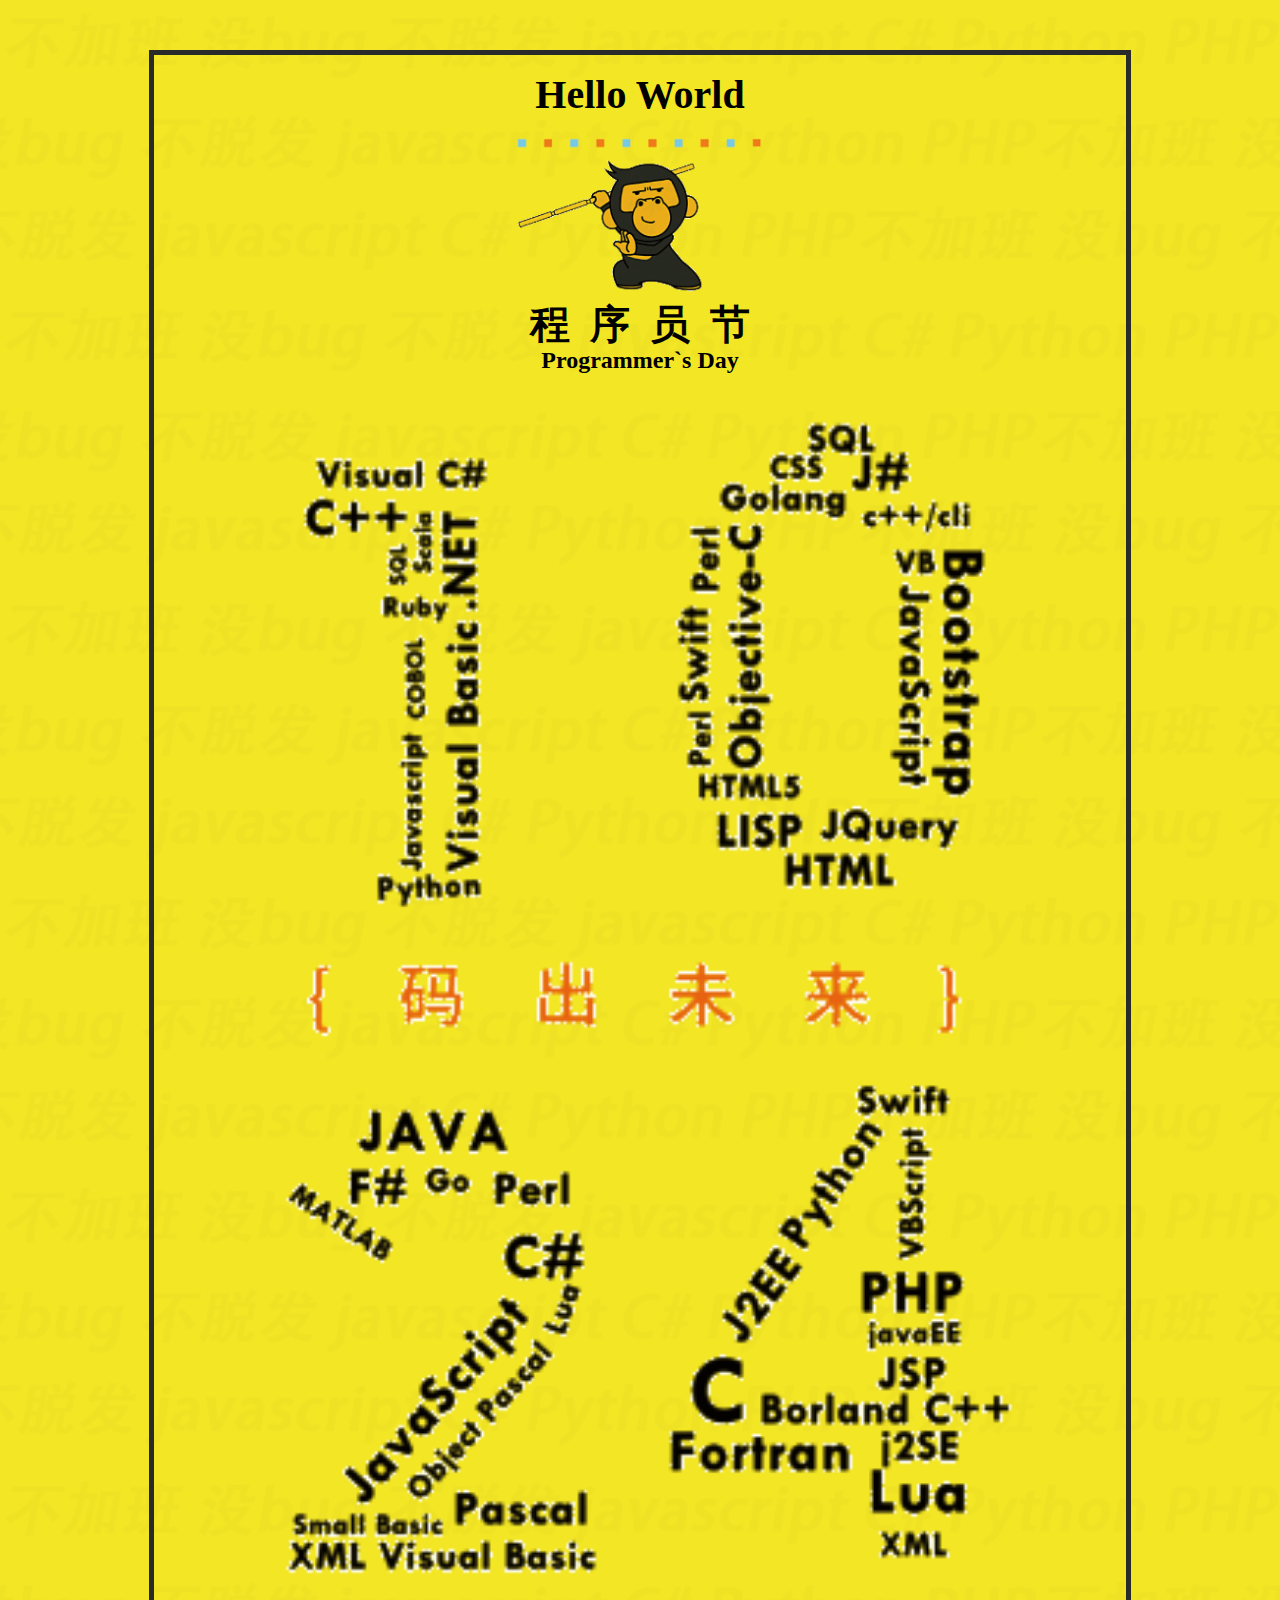
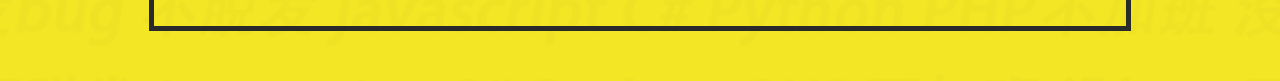
<file: index.html>
<!DOCTYPE html>
<html lang="en">
<head>
    <meta name="referrer" content="always">
    <meta http-equiv="Content-Type" content="text/html; charset=UTF-8">
    <meta http-equiv="X-UA-Compatible" content="IE=8">
    <meta http-equiv="Expires" content="0">
    <meta http-equiv="Pragma" content="no-cache">
    <meta http-equiv="Cache-control" content="no-cache">
    <meta http-equiv="Cache" content="no-cache">
    <meta charset="utf-8">
    <meta name="viewport" content="width=device-width,minimum-scale=1.0,maximum-scale=1.0,user-scalable=no">
    <meta http-equiv="x-dns-prefetch-control" content="on">
    <meta name="format-detection" content="telephone=no">
    <title>程序员节日快乐</title>
    <link rel="stylesheet" href="css/main.css">
    <link rel="stylesheet" href="css/attack.css">
    <link rel="stylesheet" type="text/css" href="css/step2.css">
</head>

<body>
    <div id="step1">
        <div class="part_one">
            <div class="part1_border">
                <div class="main_text">Hello World</div>
                <div class="monkey"></div>
                <div class="text_2"><span>程</span><span>序</span><span>员</span><span>节</span></div>
                <div class="text_3">Programmer`s Day</div>
                <div class="text_4_pho">
                    <img id="attack" class="block" src="images/bg/page_text.gif" />
                    <div id="attack_wrap" class="hide">
                        <p class="user_name"></p>
                        <p class="special_text">You are special.</p>
                        <div class="label_list clearfix">
                            <span class="label_item">adorable</span>
                            <span class="label_item">extraordinary</span>
                            <span class="label_item">imaginative</span>
                            <span class="label_item">cute</span>
                            <span class="label_item">smart</span>
                            <span class="label_item">lovely</span>
                            <span class="label_item">outstanding</span>
                            <span class="label_item">impressive</span>
                            <span class="label_item">incomparable</span>
                            <span class="label_item">attractive</span>
                            <span class="label_item">charming</span>
                            <span class="label_item">brilliant</span>
                            <span class="label_item">excellent</span>
                            <span class="label_item">sweet</span>
                            <span class="label_item">energetic</span>
                            <span class="label_item">responsible</span>
                            <span class="label_item">cheerful</span>
                        </div>
                    </div>
                </div>
            </div>
        </div>
        <div id="attack_color">
            <div class="attack_text">入侵危机</div>
        </div>
        <canvas id="canvas"></canvas>
    </div>
    <div id="step2">
        <div id="pageBg"></div>
        <div id="view">
            <div id="mian">
                <div id="tZ">
                    <div id="wanted" class="wantedhide">
                        <div class="item_line first_line">
                            <span>昵称:</span>
                            <span class="name"></span>
                        </div>
                        <div class="item_line">
                            <span>职业:</span>
                            <span class="job"></span>
                        </div>
                        <div class="item_line">
                            <span>性格:</span>
                            <span class="speacl"></span>
                        </div>
                        <div class="item_line">
                            <span>鉴定:</span>
                            <span class="sex"></span>
                        </div>
                        <div class="page_title">黑客通缉令</div>
                        <img class="user_photo" />
                        <div class="card_container"></div>
                    </div>
                    <div id="panoBg"></div>
                    <div id="cloud"></div>
                    <div id="pano"></div>
                </div>
            </div>
        </div>
    </div>
    <script type="text/javascript" src="js/data.js"></script>
    <script type="text/javascript" src="js/m.Tween.js"></script>
    <script type="text/javascript" src="js/step2.js?v=1.0.0"></script>
    <script src="js/attack.js"></script>
    <script src="https://g.alicdn.com/dingding/dingtalk-jsapi/2.7.13/dingtalk.open.js"></script>
    <script>
        var autoPlay = false;
        window.userInfo = {};
        document.getElementById('attack').addEventListener('click', function () {
            autoPlay = true;
            setLoding();
            chooseLabel();
        });

        setTimeout(function () {
            if (autoPlay) {
                return;
            }
            window.speac = '';
            chooseLabel();
        }, 2000)

        dd.ready(function () {
            dd.runtime.permission.requestAuthCode({
                corpId: 'xxxx', // 企业id
                onSuccess: function (info) {
                    getUserInfo(info.code);
                },
                onFail: function (err) {
                    window.alert(JSON.stringify(err) + 0)
                }
            });
        });

        function getUserInfo(code) {
            $.ajax({
                type: "GET",
                url: '',
                dataType: "json",
                data: {
                    code: code
                },
                success: function (data) {
                    if (data.success) {
                        window.userInfo = data.data || {};
                        sessionStorage.userInfo = JSON.stringify(data.data);
                        document.getElementsByClassName('user_name')[0].innerText = window.userInfo.name + '：';
                    } else {
                        alert(data.message);
                    }
                },
                //请求失败，包含具体的错误信息
                error: function (e) {
                    alert(JSON.stringify(e));
                }
            })
        }
    </script>
</body>

</html>
</file>
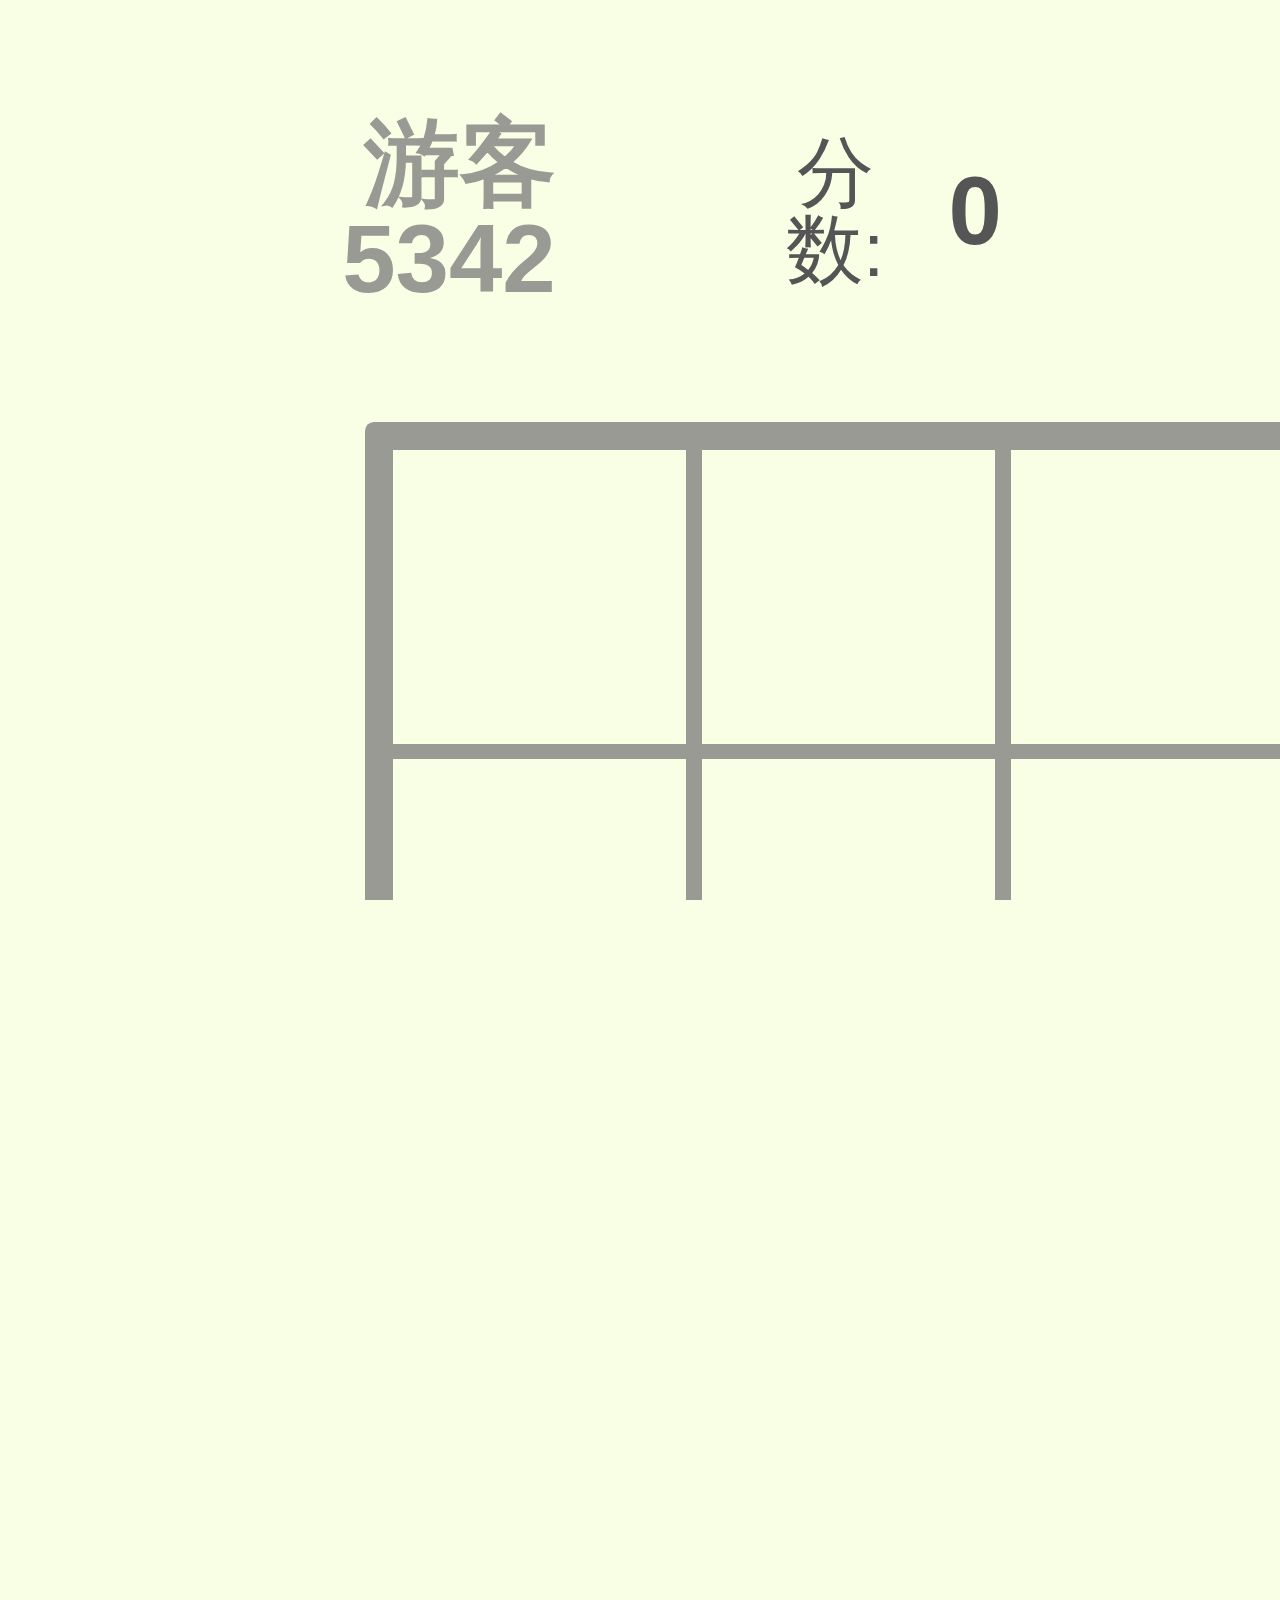
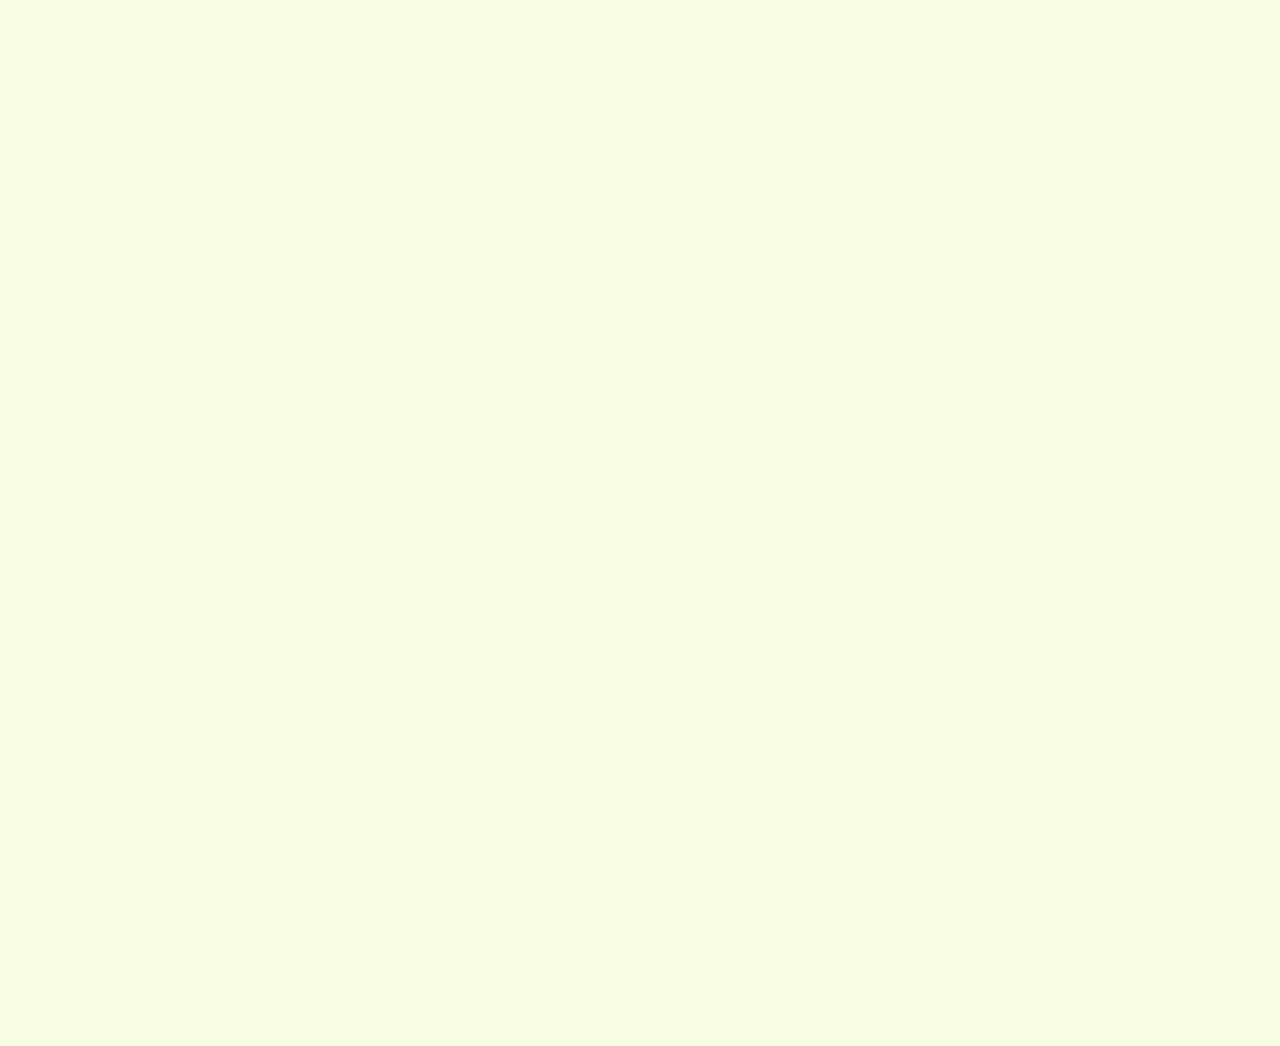
<file: 1024.html>
<!DOCTYPE html>
<html>

<head>
    <meta name="referrer" content="always">
    <meta http-equiv="Content-Type" content="text/html; charset=UTF-8">
    <meta http-equiv="X-UA-Compatible" content="IE=8">
    <meta http-equiv="Expires" content="0">
    <meta http-equiv="Pragma" content="no-cache">
    <meta http-equiv="Cache-control" content="no-cache">
    <meta http-equiv="Cache" content="no-cache">
    <meta charset="utf-8">
    <meta name="viewport" content="width=device-width,minimum-scale=1.0,maximum-scale=1.0,user-scalable=no">
    <meta http-equiv="x-dns-prefetch-control" content="on">
    <meta name="format-detection" content="telephone=no">
    <title>1024</title>
    <style>
        html,
        body,
        div,
        span,
        applet,
        object,
        iframe,
        h1,
        h2,
        h3,
        h4,
        h5,
        h6,
        p,
        blockquote,
        pre,
        a,
        abbr,
        acronym,
        address,
        big,
        cite,
        code,
        del,
        dfn,
        em,
        img,
        ins,
        kbd,
        q,
        s,
        samp,
        small,
        strike,
        strong,
        sub,
        sup,
        tt,
        var,
        b,
        u,
        i,
        center,
        dl,
        dt,
        dd,
        ol,
        ul,
        li,
        fieldset,
        form,
        label,
        legend,
        table,
        caption,
        tbody,
        tfoot,
        thead,
        tr,
        th,
        td,
        article,
        aside,
        canvas,
        details,
        embed,
        figure,
        figcaption,
        footer,
        header,
        hgroup,
        menu,
        nav,
        output,
        ruby,
        section,
        summary,
        time,
        mark,
        audio,
        video {
            margin: 0;
            padding: 0;
            border: 0;
            font-size: 100%;
            font: inherit;
            vertical-align: baseline
        }

        article,
        aside,
        details,
        figcaption,
        figure,
        footer,
        header,
        hgroup,
        menu,
        nav,
        section {
            display: block
        }

        body {
            line-height: 1
        }

        ol,
        ul {
            list-style: none
        }

        blockquote,
        q {
            quotes: none
        }

        blockquote:before,
        blockquote:after,
        q:before,
        q:after {
            content: '';
            content: none
        }

        table {
            border-collapse: collapse;
            border-spacing: 0
        }

        @charset "UTF-8";

        * {
            box-sizing: border-box;
        }

        a {
            color: #1B9AAA;
            text-decoration: none;
            border-bottom: 1px solid currentColor;
        }

        a:hover {
            color: #14727e;
        }

        a:focus,
        a:active {
            color: #0d4a52;
        }

        body,
        html {
            position: relative;
            width: 100%;
            height: 100%;
            display: -webkit-box;
            display: -ms-flexbox;
            display: flex;
            -webkit-box-orient: vertical;
            -webkit-box-direction: normal;
            -ms-flex-direction: column;
            flex-direction: column;
            font-family: "Arvo", Helvetica, sans-serif;
            color: #555;
            background: #F8FFE5;
            overflow: hidden;
        }

        strong {
            font-weight: bold;
        }

        p {
            line-height: 1.6;
        }

        .inspired {
            margin-top: 1em;
            font-size: 0.9rem;
            color: #9a9a95;
        }

        h1 {
            font-size: 2.2rem;
        }

        .container {
            margin: 0 auto;
            padding-bottom: 3.5rem;
            -webkit-box-flex: 1;
            -ms-flex: 1;
            flex: 1;
            width: 100%;
            max-width: 550px;
            text-align: center;
        }

        .scores {
            display: -webkit-box;
            display: -ms-flexbox;
            display: flex;
            -webkit-box-pack: center;
            -ms-flex-pack: center;
            justify-content: center;
        }

        .score-container {
            display: -webkit-box;
            display: -ms-flexbox;
            display: flex;
            -webkit-box-pack: center;
            -ms-flex-pack: center;
            justify-content: center;
            -webkit-box-align: center;
            -ms-flex-align: center;
            align-items: center;
            margin: 1.8rem;
            font-size: 1.2rem;
            line-height: 1;
            color: #555;
        }

        .score-container.best-score {
            color: #9a9a95;
        }

        .score {
            margin-left: 1rem;
            position: relative;
            font-weight: bold;
            font-size: 1.5rem;
            vertical-align: middle;
            text-align: right;
        }

        .game {
            position: relative;
            margin: 0 auto;
            background: #9a9a95;
            padding: 0.33rem;
            display: inline-block;
            border-radius: 0.14rem;
            box-sizing: border-box;
        }

        .tile-container {
            border-radius: 6px;
            position: relative;
            width: 19.3rem;
            height: 19.3rem;
        }

        .tile,
        .background {
            display: block;
            color: #F8FFE5;
            position: absolute;
            width: 4.8rem;
            height: 4.8rem;
            box-sizing: border-box;
            text-align: center;
        }

        .background {
            z-index: 1;
            text-align: center;
            border: 7px solid #9a9a95;
            background-color: #F8FFE5;
        }

        .tile {
            opacity: 0;
            z-index: 2;
            background: #FFC43D;
            color: #F8FFE5;
            display: -webkit-box;
            display: -ms-flexbox;
            display: flex;
            -webkit-box-align: center;
            -ms-flex-align: center;
            align-items: center;
            -webkit-box-pack: center;
            -ms-flex-pack: center;
            justify-content: center;
            font-size: 1.8rem;
            align-items: center;
            -webkit-transition: 110ms ease-in-out;
            transition: 110ms ease-in-out;
            border-radius: 3px;
            border: 7px solid #9a9a95;
            box-sizing: border-box;
        }

        .tile--4 {
            background: #EF476F;
            color: #F8FFE5;
        }

        .tile--8 {
            background: #1B9AAA;
            color: #F8FFE5;
        }

        .tile--16 {
            background: #06D6A0;
            color: #F8FFE5;
        }

        .tile--32 {
            background: #f37694;
            color: #F8FFE5;
        }

        .tile--64 {
            background: #22c2d6;
            color: #F8FFE5;
        }

        .tile--128 {
            background: #17f8be;
            color: #F8FFE5;
        }

        .tile--256 {
            background: #ffd470;
            color: #F8FFE5;
        }

        .tile--512 {
            background: #eb184a;
            color: #F8FFE5;
        }

        .tile--1024 {
            background: #14727e;
            color: #F8FFE5;
        }

        .tile--2048 {
            background: #05a47b;
            color: #F8FFE5;
        }

        .tile--pop {
            -webkit-animation: pop 0.3s ease-in-out;
            animation: pop 0.3s ease-in-out;
            -webkit-animation-fill-mode: forwards;
            animation-fill-mode: forwards;
        }

        .tile--shrink {
            -webkit-animation: shrink 0.5s ease-in-out;
            animation: shrink 0.5s ease-in-out;
            -webkit-animation-fill-mode: forwards;
            animation-fill-mode: forwards;
        }

        .add {
            position: absolute;
            opacity: 0;
            left: 120%;
            top: 0;
            font-size: 1rem;
            color: #1B9AAA;
        }

        .add.active {
            -webkit-animation: add 0.8s ease-in-out;
            animation: add 0.8s ease-in-out;
        }

        @-webkit-keyframes add {
            0% {
                opacity: 1;
                top: 0;
            }

            100% {
                opacity: 0;
                top: -100%;
            }
        }

        @keyframes add {
            0% {
                opacity: 1;
                top: 0;
            }

            100% {
                opacity: 0;
                top: -100%;
            }
        }

        @-webkit-keyframes pop {
            0% {
                -webkit-transform: scale(0.5);
                transform: scale(0.5);
                opacity: 0;
            }

            90% {
                -webkit-transform: scale(1.1);
                transform: scale(1.1);
                opacity: 1;
            }

            100% {
                -webkit-transform: scale(1);
                transform: scale(1);
                opacity: 1;
            }
        }

        @keyframes pop {
            0% {
                -webkit-transform: scale(0.5);
                transform: scale(0.5);
                opacity: 0;
            }

            90% {
                -webkit-transform: scale(1.1);
                transform: scale(1.1);
                opacity: 1;
            }

            100% {
                -webkit-transform: scale(1);
                transform: scale(1);
                opacity: 1;
            }
        }

        @-webkit-keyframes shrink {
            0% {
                -webkit-transform: scale(1);
                transform: scale(1);
                opacity: 1;
            }

            100% {
                -webkit-transform: scale(0.9);
                transform: scale(0.9);
                opacity: 0.9;
            }
        }

        @keyframes shrink {
            0% {
                -webkit-transform: scale(1);
                transform: scale(1);
                opacity: 1;
            }

            100% {
                -webkit-transform: scale(0.9);
                transform: scale(0.9);
                opacity: 0.9;
            }
        }

        .end {
            opacity: 0;
            z-index: -1;
            position: fixed;
            top: 0;
            left: 0;
            width: 100%;
            height: 100%;
            display: -webkit-box;
            display: -ms-flexbox;
            display: flex;
            -webkit-box-orient: vertical;
            -webkit-box-direction: normal;
            -ms-flex-direction: column;
            flex-direction: column;
            -webkit-box-pack: center;
            -ms-flex-pack: center;
            justify-content: center;
            -webkit-box-align: center;
            -ms-flex-align: center;
            align-items: center;
            background: rgba(85, 85, 85, 0.9);
            color: white;
            font-size: 2rem;
            -webkit-transition: opacity 0.3s ease-in-out;
            transition: opacity 0.3s ease-in-out;
        }

        .this_score_title {
            font-size: 16px;
            line-height: 28px;
        }

        .this_score {
            font-size: 70px;
            line-height: 80px;
        }

        #new_rcored {
            color: coral;
            display: none;
            padding-bottom: 20px;
        }

        .best_score_wrap {
            border: 1px solid #999;
            width: 304px;
        }

        .best_score_wrap .best_text {
            font-size: 14px;
            line-height: 16px;
            padding: 10px;
            text-align: right;
            border-bottom: 1px solid #999;
        }

        .best_score_list:after {
            content: "";
            display: block;
            clear: both;
        }

        .best_score_item {
            float: left;
            width: 100px;
            box-sizing: border-box;
            padding: 10px;
        }

        .best_score_item .name {
            font-size: 14px;
            color: #ddd;
            line-height: 20px;
            padding: 10px 0 2px;
        }

        .best_score_item .photo {
            width: 60px;
            height: 60px;
            display: block;
            margin: 0 auto;
            border-radius: 50%;
        }

        .best_score_item .scores {
            font-size: 16px;
            color: #fff;
            line-height: 18px;
            text-align: center;
            padding: 0;
        }

        #try-again {
            margin: 100px 0 60px;
        }

        .history_score {
            font-size: 16px;
        }

        .history_score span {

            color: #FFC43D;
        }

        .end btn {
            margin-top: 1rem;
        }

        .end.active {
            opacity: 1;
            z-index: 1000;
        }

        .monkey {
            font-size: 3rem;
            margin: 1rem 0;
        }

        .btn {
            font-family: inherit;
            font-size: 1rem;
            border: none;
            background: #1B9AAA;
            letter-spacing: 1px;
            color: white;
            font-weight: 300;
            padding: 0.9em 1.5em;
            border-radius: 3px;
            border: 1px solid transparent;
            cursor: pointer;
        }

        .btn:hover {
            background-color: #14727e;
        }

        .btn:active {
            background-color: #0d4a52;
        }

        .btn:focus {
            box-shadow: 0 0 10px #0d4a52 inset;
            outline: none;
        }

        .not-recommended {
            display: -webkit-box;
            display: -ms-flexbox;
            display: flex;
            -webkit-box-pack: center;
            -ms-flex-pack: center;
            justify-content: center;
            -webkit-box-align: center;
            -ms-flex-align: center;
            align-items: center;
            margin-top: 2.5rem;
        }

        .not-recommended *+* {
            margin-left: 10px;
        }

        .not-recommended__item+.not-recommended__annotation:before {
            font-size: 30px;
            content: "😐";
        }

        .not-recommended__item:hover+.not-recommended__annotation:before {
            content: "😟";
        }

        .not-recommended__item:focus+.not-recommended__annotation:before {
            content: "😄";
        }

        .not-recommended__item:active+.not-recommended__annotation:before {
            content: "😨";
        }

        #best_list {
            position: fixed;
            left: 0;
            right: 0;
            bottom: 0;
            top: 0;
            background: rgba(85, 85, 85, 0.9);
            z-index: -1;
            display: none;
        }

        #best_list .best_wrap {
            background: #fff;
            width: 290px;
            height: 500px;
            max-height: 500px;
            margin: auto;
            position: absolute;
            overflow: auto;
            left: 0;
            right: 0;
            bottom: 0;
            top: 0;
            border: 5px solid #ff505070;
        }

        #best_list .user_item::after {
            content: "";
            display: block;
            clear: both;
        }

        #best_list .user_item {
            padding: 10px 20px;
            border-bottom: 1px solid #f1f1f1;
        }

        #best_list .user_photo {
            float: left;
            width: 50px;
            height: 50px;
        }

        #best_list .user_info {
            float: left;
            padding: 5px 10px;
        }

        #best_list .user_name {
            color: cornflowerblue;
            text-align: left;
            font-size: 18px;
            line-height: 22px;
        }

        #best_list .user_score {
            color: deepskyblue;
            text-align: left;
            font-size: 16px;
            line-height: 18px;
        }
    </style>
</head>

<body>
    <div class="container">
        <div class="scores">
            <div class="score-container best-score">
                <div class="score">
                    <div id="unser_name"></div>
                </div>
            </div>
            <div class="score-container">
                分数:
                <div class="score">
                    <div id="score">0</div>
                    <div class="add" id="add"></div>
                </div>
            </div>
        </div>
        <div class="game">
            <div id="tile-container" class="tile-container"></div>
            <div class="end" id="end">
                <div class="this_score_title">本次得分</div>
                <div class="this_score">70</div>
                <div id="new_rcored">新纪录!!!</div>
                <div class="best_score_wrap">
                    <p class="best_text">查看全部排行榜</p>
                    <div class="best_score_list"></div>
                </div>
                <button class="btn not-recommended__item js-restart-btn" id="try-again">再试一次</button>
                <div class="history_score">历史最高: <span id="history_score">0</span></div>
            </div>
        </div>
        <div id="best_list">
            <div style="color: coral; font-size: 22px; padding: 40px;">牛人排行榜</div>
            <div class="best_wrap">
            </div>
        </div>
        <div class="not-recommended">
            <button class="btn not-recommended__item js-restart-btn">重新开始</button>
            <button class="btn not-recommended__item" id="restart">查看牛人榜</button>
        </div>
    </div>
    <script>
        'use strict';

        var showData = false;
        var userInfo = {};
        var bastList = [];
        var bestScore = 0;
        var id;

        function initRem() {
            document.documentElement.style.fontSize = document.documentElement.clientWidth / 20 + 'px';
            window.addEventListener("resize", function () {
                setTimeout(function () {
                    document.documentElement.style.fontSize = document.documentElement.clientWidth / 20 + 'px';
                }, 100);
            }, false);
        }
        initRem();
        document.getElementById('restart').onclick = function () {
            getList();
            document.getElementById('best_list').style.display = 'block';
            document.getElementById('best_list').style.zIndex = '1000';
            showData = true;
        }
        document.getElementsByClassName('best_text')[0].onclick = function () {
            getList();
            document.getElementById('best_list').style.display = 'block';
            document.getElementById('best_list').style.zIndex = '1000';
            showData = true;
        }
        document.getElementById('best_list').onclick = function () {
            document.getElementById('best_list').style.display = 'none';
            document.getElementById('best_list').style.zIndex = '-1';
            showData = false;
        }

        try {
            userInfo = JSON.parse(sessionStorage.userInfo);
            userInfo.name = userInfo.name || ('游客' + (Date.now() + '').substring(9));
        } catch (error) {
            userInfo.name = userInfo.name || ('游客' + (Date.now() + '').substring(9));
        }
        document.getElementById('unser_name').innerText = userInfo.name || '匿名用户';
        var _extends = Object.assign || function (target) { for (var i = 1; i < arguments.length; i++) { var source = arguments[i]; for (var key in source) { if (Object.prototype.hasOwnProperty.call(source, key)) { target[key] = source[key]; } } } return target; };

        var game = null;
        // var bestScore = 0;
        var scoreDiv = document.getElementById('score');
        // var bestScoreDiv = document.getElementById('bestScore');
        var addDiv = document.getElementById('add');
        var endDiv = document.getElementById('end');
        var size = 4;
        var nextId = 1;
        var score = 0;
        function initGame() {
            game = Array(size * size).fill(null); // 4 x 4 grid, represented as an array
            // initBestScore();
        }

        function updateDOM(before, after) {
            var newElements = getNewElementsDOM(before, after);
            var existingElements = getExistingElementsDOM(before, after);
            var mergedTiles = getMergedTiles(after);
            removeElements(mergedTiles);
            drawGame(newElements, true);
            drawGame(existingElements);
        }

        function removeElements(mergedTiles) {
            for (var _iterator = mergedTiles, _isArray = Array.isArray(_iterator), _i = 0, _iterator = _isArray ? _iterator : _iterator[Symbol.iterator](); ;) {
                var _ref;

                if (_isArray) {
                    if (_i >= _iterator.length) break;
                    _ref = _iterator[_i++];
                } else {
                    _i = _iterator.next();
                    if (_i.done) break;
                    _ref = _i.value;
                }

                var tile = _ref;

                var _loop = function _loop() {
                    if (_isArray2) {
                        if (_i2 >= _iterator2.length) return 'break';
                        _ref2 = _iterator2[_i2++];
                    } else {
                        _i2 = _iterator2.next();
                        if (_i2.done) return 'break';
                        _ref2 = _i2.value;
                    }

                    var id = _ref2;

                    var currentElm = document.getElementById(id);
                    positionTile(tile, currentElm);
                    currentElm.classList.add('tile--shrink');
                    setTimeout(function () {
                        currentElm.remove();
                    }, 100);
                };

                for (var _iterator2 = tile.mergedIds, _isArray2 = Array.isArray(_iterator2), _i2 = 0, _iterator2 = _isArray2 ? _iterator2 : _iterator2[Symbol.iterator](); ;) {
                    var _ref2;

                    var _ret = _loop();

                    if (_ret === 'break') break;
                }
            }
        }

        function getMergedTiles(after) {
            return after.filter(function (tile) {
                return tile && tile.mergedIds;
            });
        }

        function getNewElementsDOM(before, after) {
            var beforeIds = before.filter(function (tile) {
                return tile;
            }).map(function (tile) {
                return tile.id;
            });
            var newElements = after.filter(function (tile) {
                return tile && beforeIds.indexOf(tile.id) === -1;
            });
            return newElements;
        }

        function getExistingElementsDOM(before, after) {
            var beforeIds = before.filter(function (tile) {
                return tile;
            }).map(function (tile) {
                return tile.id;
            });
            var existingElements = after.filter(function (tile) {
                return tile && beforeIds.indexOf(tile.id) !== -1;
            });
            return existingElements;
        }

        function drawBackground() {
            var tileContainer = document.getElementById('tile-container');
            var width = parseFloat(parseInt(getComputedStyle(document.getElementById('tile-container')).width) / 4);
            tileContainer.innerHTML = '';
            for (var i = 0; i < game.length; i++) {
                var tile = game[i];
                var tileDiv = document.createElement('div');
                var x = i % size;
                var y = Math.floor(i / size);
                tileDiv.style.top = y * width + 'px';
                tileDiv.style.left = x * width + 'px';

                tileDiv.classList.add("background");
                tileContainer.appendChild(tileDiv);
            }
        }

        function positionTile(tile, elm) {
            var x = tile.index % size;
            var y = Math.floor(tile.index / size);
            var width = parseFloat(parseInt(getComputedStyle(document.getElementById('tile-container')).width) / 4);
            elm.style.top = y * width + 'px';
            elm.style.left = x * width + 'px';
        }

        function drawGame(tiles, isNew) {
            var tileContainer = document.getElementById('tile-container');
            for (var i = 0; i < tiles.length; i++) {
                var tile = tiles[i];
                if (tile) {
                    if (isNew) {
                        (function () {
                            var tileDiv = document.createElement('div');
                            positionTile(tile, tileDiv);
                            tileDiv.classList.add('tile', 'tile--' + tile.value);
                            tileDiv.id = tile.id;
                            setTimeout(function () {
                                tileDiv.classList.add("tile--pop");
                            }, tile.mergedIds ? 1 : 150);
                            tileDiv.innerHTML = '<p>' + tile.value + '</p>';
                            tileContainer.appendChild(tileDiv);
                        })();
                    } else {
                        var currentElement = document.getElementById(tile.id);
                        positionTile(tile, currentElement);
                    }
                }
            }
        }

        function gameOver() {
            if (game.filter(function (number) {
                return number === null;
            }).length === 0) {
                var sameNeighbors = game.find(function (tile, i) {
                    var isRightSame = game[i + 1] && (i + 1) % 4 !== 0 ? tile.value === game[i + 1].value : false;
                    var isDownSame = game[i + 4] ? tile.value === game[i + 4].value : false;
                    if (isRightSame || isDownSame) {
                        return true;
                    }
                    return false;
                });
                return !sameNeighbors;
            }
        }

        function generateNewNumber() {
            // 0.9 probability of 2, 0.1 probability of 4
            var p = Math.random() * 100;
            return p <= 90 ? 2 : 4;
        }

        function addRandomNumber() {
            // Adds either a 2 or a 4 to an empty position in the game array
            var emptyCells = game.map(function (_, index) {
                return index;
            }).filter(function (index) {
                return game[index] === null;
            });
            if (emptyCells.length === 0) {
                return;
            }
            var newPos = emptyCells[Math.floor(Math.random() * emptyCells.length)];
            var newObj = {
                id: nextId++,
                index: newPos,
                value: generateNewNumber()
            };
            game.splice(newPos, 1, newObj);
        }

        function getIndexForPoint(x, y) {
            return y * size + x;
        }

        function reflectGrid(grid) {
            var reflectedGame = Array(size * size).fill(0);
            for (var row = 0; row < size; row++) {
                for (var col = 0; col < size; col++) {
                    var index1 = getIndexForPoint(col, row);
                    var index2 = getIndexForPoint(size - col - 1, row);
                    reflectedGame[index1] = grid[index2];
                }
            }
            return reflectedGame;
        }

        function rotateLeft90Deg(grid) {
            var rotatedGame = Array(size * size).fill(0);
            for (var row = 0; row < size; row++) {
                for (var col = 0; col < size; col++) {
                    var index1 = getIndexForPoint(col, row);
                    var index2 = getIndexForPoint(size - 1 - row, col);
                    rotatedGame[index1] = grid[index2];
                }
            }
            return rotatedGame;
        }

        function rotateRight90Deg(grid) {
            var rotatedGame = Array(size * size).fill(0);
            for (var row = 0; row < size; row++) {
                for (var col = 0; col < size; col++) {
                    var index1 = getIndexForPoint(col, row);
                    var index2 = getIndexForPoint(row, size - 1 - col);
                    rotatedGame[index1] = grid[index2];
                }
            }
            return rotatedGame;
        }

        /*
        For any cell whose neighbor to the right is empty, move that cell
        to the right. For any cell whose neighbor to the right is equal
        to the same value, combine the values together (e.g. 2+2 = 4)
        */
        function shiftGameRight(gameGrid) {
            // reflect game grid
            var reflectedGame = reflectGrid(gameGrid);
            // shift left
            reflectedGame = shiftGameLeft(reflectedGame);
            // reflect back
            return reflectGrid(reflectedGame);
        }

        function shiftGameLeft(gameGrid) {
            var newGameState = [];
            var totalAdd = 0;
            // for rows
            for (var i = 0; i < size; i++) {
                // for columns
                var firstPos = 4 * i;
                var lastPos = size + 4 * i;
                var currentRow = gameGrid.slice(firstPos, lastPos);
                var filteredRow = currentRow.filter(function (row) {
                    return row;
                });
                for (var _iterator3 = filteredRow, _isArray3 = Array.isArray(_iterator3), _i3 = 0, _iterator3 = _isArray3 ? _iterator3 : _iterator3[Symbol.iterator](); ;) {
                    var _ref3;

                    if (_isArray3) {
                        if (_i3 >= _iterator3.length) break;
                        _ref3 = _iterator3[_i3++];
                    } else {
                        _i3 = _iterator3.next();
                        if (_i3.done) break;
                        _ref3 = _i3.value;
                    }

                    var row = _ref3;

                    delete row.mergedIds;
                }

                for (var j = 0; j < filteredRow.length - 1; j++) {
                    if (filteredRow[j].value === filteredRow[j + 1].value) {
                        var sum = filteredRow[j].value * 2;
                        filteredRow[j] = {
                            id: nextId++,
                            mergedIds: [filteredRow[j].id, filteredRow[j + 1].id],
                            value: sum
                        };
                        filteredRow.splice(j + 1, 1);
                        score += sum;
                        totalAdd += sum;
                    }
                }
                while (filteredRow.length < size) {
                    filteredRow.push(null);
                };
                newGameState = [].concat(newGameState, filteredRow);
            }

            if (totalAdd > 0) {
                scoreDiv.innerHTML = score;
                addDiv.innerHTML = '+' + totalAdd;
                addDiv.classList.add('active');
                setTimeout(function () {
                    addDiv.classList.remove("active");
                }, 800);
                // if (score > bestScore) {
                //     localStorage.setItem('bestScore', score);
                //     initBestScore();
                // }
            }
            return newGameState;
        }

        function shiftGameUp(gameGrid) {
            var rotatedGame = rotateLeft90Deg(gameGrid);
            rotatedGame = shiftGameLeft(rotatedGame);
            return rotateRight90Deg(rotatedGame);
        }

        function shiftGameDown(gameGrid) {
            var rotatedGame = rotateRight90Deg(gameGrid);
            rotatedGame = shiftGameLeft(rotatedGame);
            return rotateLeft90Deg(rotatedGame);
        }

        var buttons = document.querySelectorAll(".js-restart-btn");
        var length = buttons.length;
        for (var i = 0; i < length; i++) {
            if (document.addEventListener) {
                buttons[i].addEventListener("click", function () {
                    newGameStart();
                });
            } else {
                buttons[i].attachEvent("onclick", function () {
                    newGameStart();
                });
            };
        };

        document.addEventListener("keydown", handleKeypress);
        document.addEventListener('touchstart', handleTouchStart, false);
        document.addEventListener('touchmove', handleTouchMove, false);

        var xDown = null;
        var yDown = null;

        function handleTouchStart(evt) {
            xDown = evt.touches[0].clientX;
            yDown = evt.touches[0].clientY;
        };

        function handleTouchMove(evt) {
            if (showData) {
                return;
            }
            var prevGame = [].concat(game);
            if (!xDown || !yDown) {
                return;
            }
            var xUp = evt.touches[0].clientX;
            var yUp = evt.touches[0].clientY;

            var xDiff = xDown - xUp;
            var yDiff = yDown - yUp;

            if (Math.abs(xDiff) > Math.abs(yDiff)) {
                if (xDiff > 0) {
                    game = shiftGameLeft(game);
                } else {
                    game = shiftGameRight(game);
                }
            } else {
                if (yDiff > 0) {
                    game = shiftGameUp(game);
                } else {
                    game = shiftGameDown(game);
                }
            }
            game = game.map(function (tile, index) {
                if (tile) {
                    return _extends({}, tile, {
                        index: index
                    });
                } else {
                    return null;
                }
            });
            addRandomNumber();
            updateDOM(prevGame, game);
            if (gameOver()) {
                initGameOver();
                setTimeout(function () {
                    endDiv.classList.add('active');
                }, 800);
                return;
            }
            xDown = null;
            yDown = null;
        };

        function initGameOver() {
            document.getElementById('history_score').innerText = bestScore;
            if (score > bastList[0].score || !bastList[0]) {
                document.getElementById('new_rcored').style.display = 'block';
            }
            var str = '';
            bastList.forEach(function (item, i) {
                if (i < 3) {
                    str += '<div class="best_score_item"><img class="photo" src="' + item.user_photo + '"><div class="name">' + item.user_name + '</div><div class="scores">' + item.score + '</div></div>'
                }
            })
            document.getElementsByClassName('best_score_list')[0].innerHTML = str;
            document.getElementsByClassName('this_score')[0].innerText = score;
        }

        function handleKeypress(evt) {
            var modifiers = event.altKey || event.ctrlKey || event.metaKey || event.shiftKey;
            var whichKey = event.which;

            var prevGame = [].concat(game);

            if (!modifiers) {
                event.preventDefault();
                switch (whichKey) {
                    case 37:
                        game = shiftGameLeft(game);
                        break;
                    case 38:
                        game = shiftGameUp(game);
                        break;
                    case 39:
                        game = shiftGameRight(game);
                        break;
                    case 40:
                        game = shiftGameDown(game);
                        break;
                }
                game = game.map(function (tile, index) {
                    if (tile) {
                        return _extends({}, tile, {
                            index: index
                        });
                    } else {
                        return null;
                    }
                });
                addRandomNumber();
                updateDOM(prevGame, game);
                if (gameOver()) {
                    initGameOver();
                    setTimeout(function () {
                        endDiv.classList.add('active');
                    }, 800);
                    return;
                }
            }
        }

        function newGameStart() {
            document.getElementById('tile-container').innerHTML = '';
            endDiv.classList.remove('active');
            score = 0;
            scoreDiv.innerHTML = score;
            initGame();
            drawBackground();
            var previousGame = [].concat(game);
            addRandomNumber();
            addRandomNumber();
            updateDOM(previousGame, game);
        }
        function saveScore() {
            setTimeout(saveScore, 2000);
            if (score <= bestScore) {
                return;
            }
            try {
                $.ajax({
                    type: "GET",
                    url: '/ranking/update',
                    dataType: "json",
                    data: {
                        id: id || '',
                        score: score,
                        user_name: userInfo.name,
                        user_photo: userInfo.avatar || '',
                    },
                    success: function (data) {
                        bestScore = score;
                        id = id || data.data;
                    }
                })
            } catch (error) {
                console.log(error);
            }
        }
        saveScore();
        function getBest() {
            $.ajax({
                type: "GET",
                url: '/ranking/getbest',
                dataType: "json",
                data: {
                    user_name: userInfo.name,
                },
                success: function (data) {
                    bestScore = data.data.score || 0;
                }
            })
        }
        function getList() {
            $.ajax({
                type: "GET",
                url: '/ranking/getlist',
                dataType: "json",
                data: {
                    _t: Date.now()
                },
                success: function (data) {
                    bastList = data.data;
                    var best = ''
                    bastList.forEach(function (item, i) {
                        best += '<div class="user_item"><img class="user_photo"  src="' + (item.user_photo || 'http://tx.haiqq.com/uploads/allimg/170826/04451MY6-2.jpg') + '"/><div class="user_info"><div class="user_name">' + item.user_name + '</div><div class="user_score">' + item.score + '</div></div></div>';
                        document.getElementsByClassName('best_wrap')[0].innerHTML = best;
                    })
                }
            })
        }
        try {
            getBest();
        } catch (error) {

        }
        // getList();
        newGameStart();
    </script>
</body>

</html>
</file>
<file: css/main.css>
* {
    padding: 0;
    margin: 0;
}

body {
    /* position: relative; */
}

#canvas {
    display: block;
    position: absolute;
    top: 0;
    bottom: 0;
    right: 0;
    left: 0;
}

.part_one {
    background-image: url(../images/bg/page_bg1.gif);
    background-size: 100%;
    background-repeat: repeat-y;
    padding: 50px 0;
}

.part1_border {
    margin: 0 auto;
    width: 76%;
    border: 5px solid #292b2b;
}

.main_text {
    text-align: center;
    font-size: 40px;
    line-height: 80px;
    font-weight: bolder;
}

.monkey {
    width: 100%;
    height: 160px;
    background: url(../images/bg/photo.gif) no-repeat center;
    background-size: contain;
}

.text_2 {
    padding-top: 10px;
    text-align: center;
    font-size: 40px;
    line-height: 40px;
    font-weight: bolder;

}

.text_2 span {
    padding: 0 10px;
}

.text_3 {
    text-align: center;
    font-size: 24px;
    line-height: 30px;
    font-weight: bolder;
}

.text_4_pho {
    padding: 30px 0;
    width: 100%;
}
@keyframes attack_shake{
    0% {
        left: -10px;
    }
    10% {
        left: 13px;
    }
    20% {
        left: -7px;
    }
    30% {
        left: 15px;
    }
    40% {
        left: -13px;
    }
    50% {
        left: 9px;
    }
    60% {
        left: -10px;
    }
    70% {
        left: 12px;
    }
    80% {
        left: -14px;
    }
    90% {
        left: 18px;
    }
    100% {
        left: -10px;
    }
}
#step2 {
    display: none;
    height: 100%;
}
</file>
<file: css/attack.css>
#attack {
    width: 80%;
    border: none;
    margin: 0 auto;
    transform: scale(1);
    transition: 1s;
}
.block {
    display: block;
}
.hide {
    display: none;
}
#attack_wrap {
    transform: scale(0);
    transition: 1s;
}
#attack_wrap {
    padding: 0 20px;
}
.user_name {
    font-size: 22px;
    text-align: left;
    text-indent: 5px;
    color: #292b2b;
}
#attack_wrap .special_text {
    font-size: 16px;
    line-height: 28px;
    text-indent: 5px;
}
.clearfix:after {
    content: "";
    display:  block;
    clear: both;
}

.label_item {
    float: left;
    font-size: 14px;
    padding: 4px 8px 6px;
    line-height: 16px;
    border: 1px solid #ee7c1a;
    color: #ff1a59;
    margin: 4px;
    border-radius: 13px;
}
#attack_color {
    position: fixed;
    display: none;
    left: 0;
    right: 0;
    top: 0;
    bottom: 0;
    z-index: 999;
    background: red;
}

.attack_text {
    font-size: 32px;
    line-height: 40px;
    width: 60%;
    height: 40px;
    border: 3px solid blue;
    text-align: center;
    color: green;
    border-radius: 4px;
    position: absolute;
    left: 0;
    right: 0;
    top: 0;
    bottom: 0;
    margin: auto;
}
</file>
<file: css/step2.css>
@keyframes rotateY {
	0%{
		transform: rotateY(0deg);
	}
	100% {
		transform: rotateY(360deg);
	}
}
@-webkit-keyframes rotateY {
	0%{
		-webkit-transform: rotateY(0deg);
	}
	100% {
		-webkit-transform: rotateY(360deg);
	}
}
body,
p {
	margin: 0;
}
body,
html {
	height: 100%;
	/* overflow: hidden; */
	position: relative;
}
#pageBg{
	position: absolute;
	left: 0;
	top: 0;
	width: 100%;
	height: 100%;
	background: url(../images/bg/bg.jpg) no-repeat;
	background-size: 100% 100%;
	opacity: 0;
}
#view {
	height: 100%;
	position: relative;
	overflow: hidden;
	-webkit-perspective: 300px;
	perspective: 300px;
}
.logoImg {
	position: absolute;
	left: 35%;
	top: 50%;
	margin-top: -15%;
	width: 30%;
} 
.logoImg img {
	width: 100%;
	display: block;
	-webkit-animation: 2s rotateY linear infinite;
	animation: 2s rotateY linear infinite;
}
.logoText {
	position: absolute;
	left: 0;
	top: 50%;
	width: 100%;
	font-size: 16px;
	text-align: center;
}
#logo4,
#logoIcos {
	position: absolute;
	top: 50%;
	left: 50%;
	-webkit-transform-style: preserve-3d;
	transform-style: preserve-3d;
}
#logoIcos {
	-webkit-animation: 2s rotateY linear infinite;
	animation: 2s rotateY linear infinite;
}
#logoIcos span {
	position: absolute;
	left: 50%;
	top: 50%;
	margin: -15px 0 0 -15px;
	width: 30px;
	height: 30px;
	background: center center no-repeat;
	background-size: contain; 
}
#logo4Img {
	position: absolute;
	left: 50%;
	top: 50%;
	margin: -35px 0 0 -98.5px;
	width: 197px;
	height: 70px;
}
#mian,
#panoBg,
#tZ,
#cloud,
#pano,
.pano {
	position: absolute;
	left: 50%;
	top: 50%;
	-webkit-transform-style: preserve-3d;
	transform-style: preserve-3d;
}
#panoBg span {
	position: absolute;
	left: 0;
	top: 0;
	margin: -585px 0 0 -64.5px;
	width: 129px;
	height: 1170px;
	-webkit-backface-visibility: hidden;
	backface-visibility: hidden;
}
#cloud span {
	position: absolute;
	left: 50%;
	top: 50%;
	margin: -50px 0 0 -100px;
	width: 200px;
	height: 100px;
}
.pano span{
	position: absolute;
	left: 50%;
	top: 50%;
	width: 129px;
	margin-left: -64.5px;
	-webkit-backface-visibility: hidden;
	backface-visibility: hidden;
}


#wanted {
	position: absolute;
	width: 300px;
	height: 420px;
	background: url(../images/bg/bg_card.png) no-repeat;
	background-size: contain;
	margin: auto;
	left: 0;
	right: 0;
	top: 0;
	bottom: 0;
	box-shadow: 0 0 10px #14eef3;;
	transition: 0.5s;
}
.wantedhide {
	transform: translateX(-153px) scale(0);
}
.wantedshow {
	transform: translateX(-148px) scale(0.4);
}
.page_title {
	position: absolute;
	color: #b7f3fe;
	font-size: 20px;
	left: 0;
	right: 0;
	text-align: center;
	font-weight: 300;
	top: 190px;
}
#wanted .item_line {
	color: #b7f3fe;
	text-indent: 80px;
	font-size: 14px;
	padding-top: 6px;
}
#wanted .item_line span:nth-of-type(2) {
	padding-left: 30px;
}
#wanted .first_line {
	padding-top: 36px;
}
.user_photo {
	position: absolute;
	width: 82px;
    height: 82px;
    margin: auto;
    left: 0;
    right: 0;
    bottom: 60px;
	border: 1px solid #14eef3;
	border-radius: 50%;
	z-index: 100;
}
.card_container {
	position: absolute;
    margin: 0 auto;
    width: 190px;
    height: 190px;
    left: 0;
    right: 0;
    bottom: 8px;
    background: url(../images/bg/card_container.png) no-repeat;
	background-size: contain;
	z-index: 99;
	animation: animationRotate 4s linear infinite;
}

@keyframes animationRotate {
	from {
		transform: rotateZ(0);
	}
	to {
		transform: rotateZ(360deg);
	}
}
</file>
